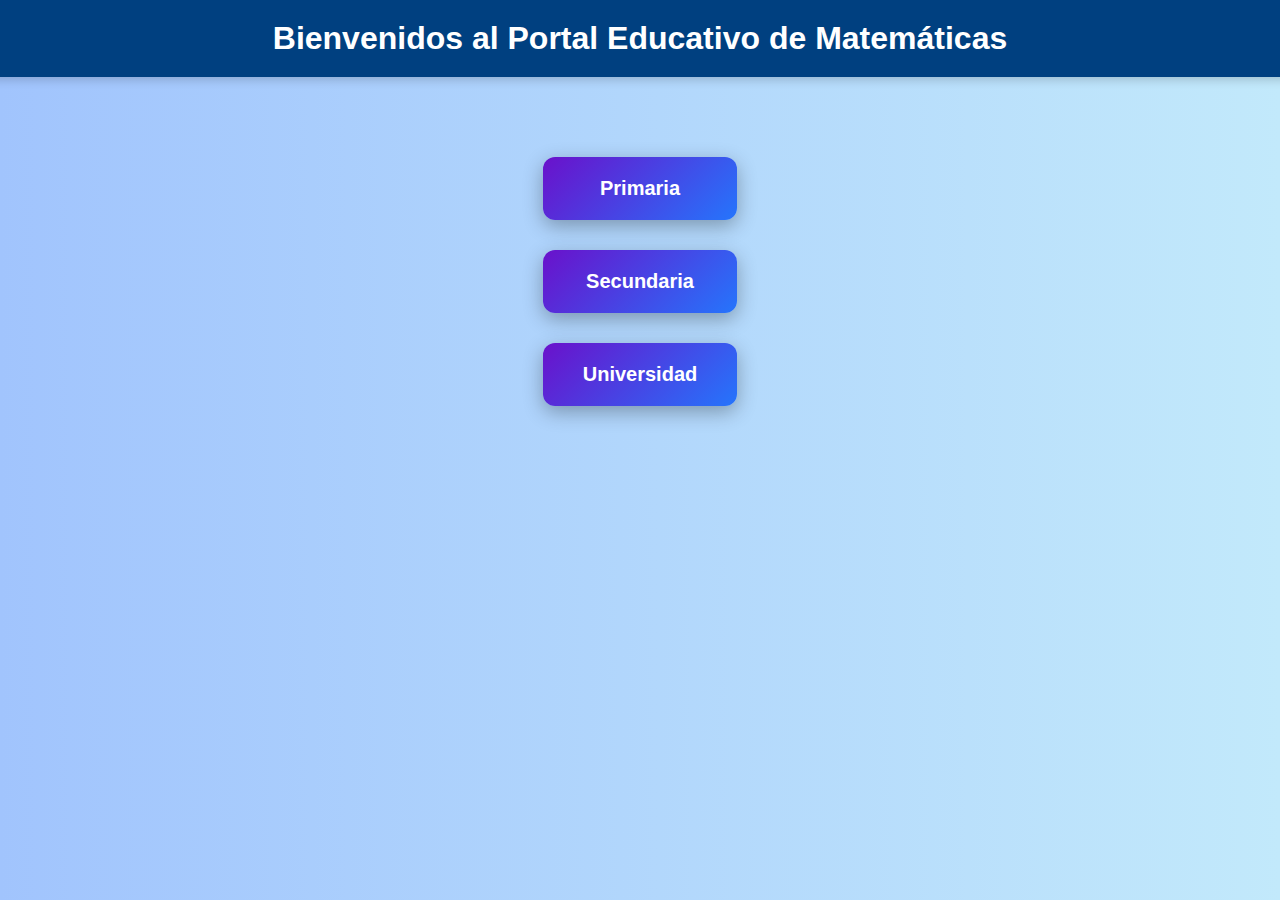
<file: index.html>
<!-- index.html -->
<!DOCTYPE html>
<html lang="es">
<head>
    <meta charset="UTF-8">
    <meta name="viewport" content="width=device-width, initial-scale=1.0">
    <title>Portal Educativo</title>
    <link rel="stylesheet" href="styles.css">
</head>
<body>
    <header>
        <h1>Bienvenidos al Portal Educativo de Matemáticas</h1>
    </header>
    <main class="botonera">
        <button onclick="irAPagina('primaria.html')">Primaria</button>
        <button onclick="irAPagina('secundaria.html')">Secundaria</button>
        <button onclick="irAPagina('universidad.html')">Universidad</button>
    </main>
    <script src="script.js"></script>
</body>
</html>
</file>
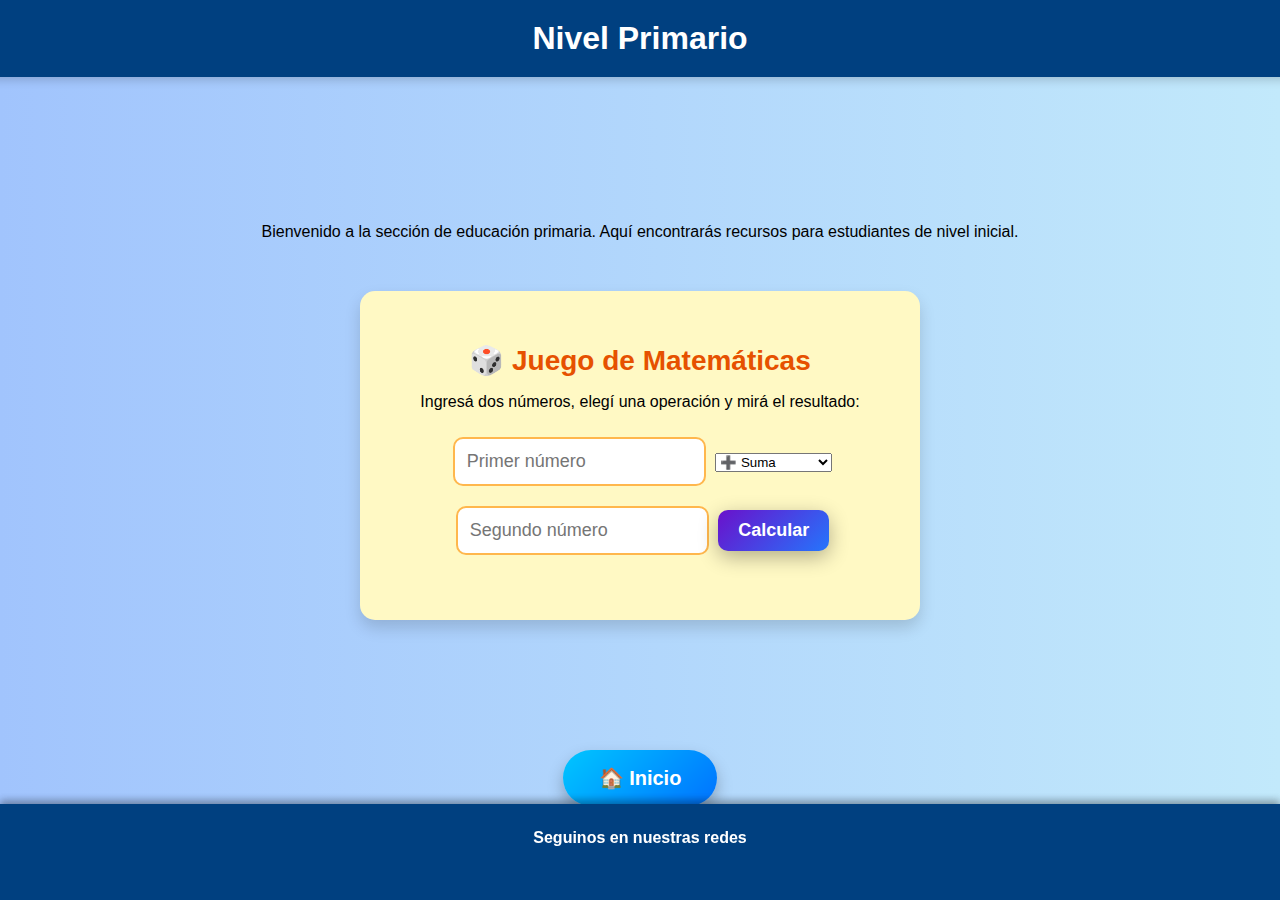
<file: primaria.html>
<!DOCTYPE html>
<html lang="es">
<head>
    <meta charset="UTF-8">
    <meta name="viewport" content="width=device-width, initial-scale=1.0">
    <title>Primaria</title>
    <link rel="stylesheet" href="styles.css">
</head>
<footer>
    <p>Seguinos en nuestras redes</p>
    <div class="redes">
        <a href="https://www.youtube.com/@capacitacionesinfo" target="_blank"><i class="fab fa-youtube"></i></a>
        <a href="https://www.instagram.com/capacitacionesinfo" target="_blank"><i class="fab fa-instagram"></i></a>
        <a href="https://www.facebook.com/capacitacionesinfo" target="_blank"><i class="fab fa-facebook-f"></i></a>
    </div>
</footer>
<body>
    <header>
        <h1>Nivel Primario</h1>
    </header>
    <main style="padding: 40px;">
        <p>Bienvenido a la sección de educación primaria. Aquí encontrarás recursos para estudiantes de nivel inicial.</p>
       
    <section class="suma-section">
        <h2>🎲 Juego de Matemáticas</h2>
        <p>Ingresá dos números, elegí una operación y mirá el resultado:</p>

        <div class="suma-form">
            <input type="number" id="num1" placeholder="Primer número">
            <select id="operacion">
                <option value="+">➕ Suma</option>
                <option value="-">➖ Resta</option>
                <option value="*">✖ Multiplicación</option>
            </select>
            <input type="number" id="num2" placeholder="Segundo número">
            <button onclick="calcularOperacion()">Calcular</button>
        </div>

        <div class="resultado-suma" id="resultadoOperacion">
            <!-- Resultado visual -->
        </div>
    </section>

   
    </main>

    <button class="btn-inicio" onclick="window.location.href='index.html'">🏠 Inicio</button>
    
    <footer>
        <p>Seguinos en nuestras redes</p>
        <div class="redes">
            <a href="https://www.youtube.com/@capacitacionesinfo" target="_blank"><i class="fab fa-youtube"></i></a>
            <a href="https://www.instagram.com/capacitacionesinfo" target="_blank"><i class="fab fa-instagram"></i></a>
            <a href="https://www.facebook.com/capacitacionesinfo" target="_blank"><i class="fab fa-facebook-f"></i></a>
        </div>
    </footer>

    <script src="script.js"></script>
</body>

</html>
</file>
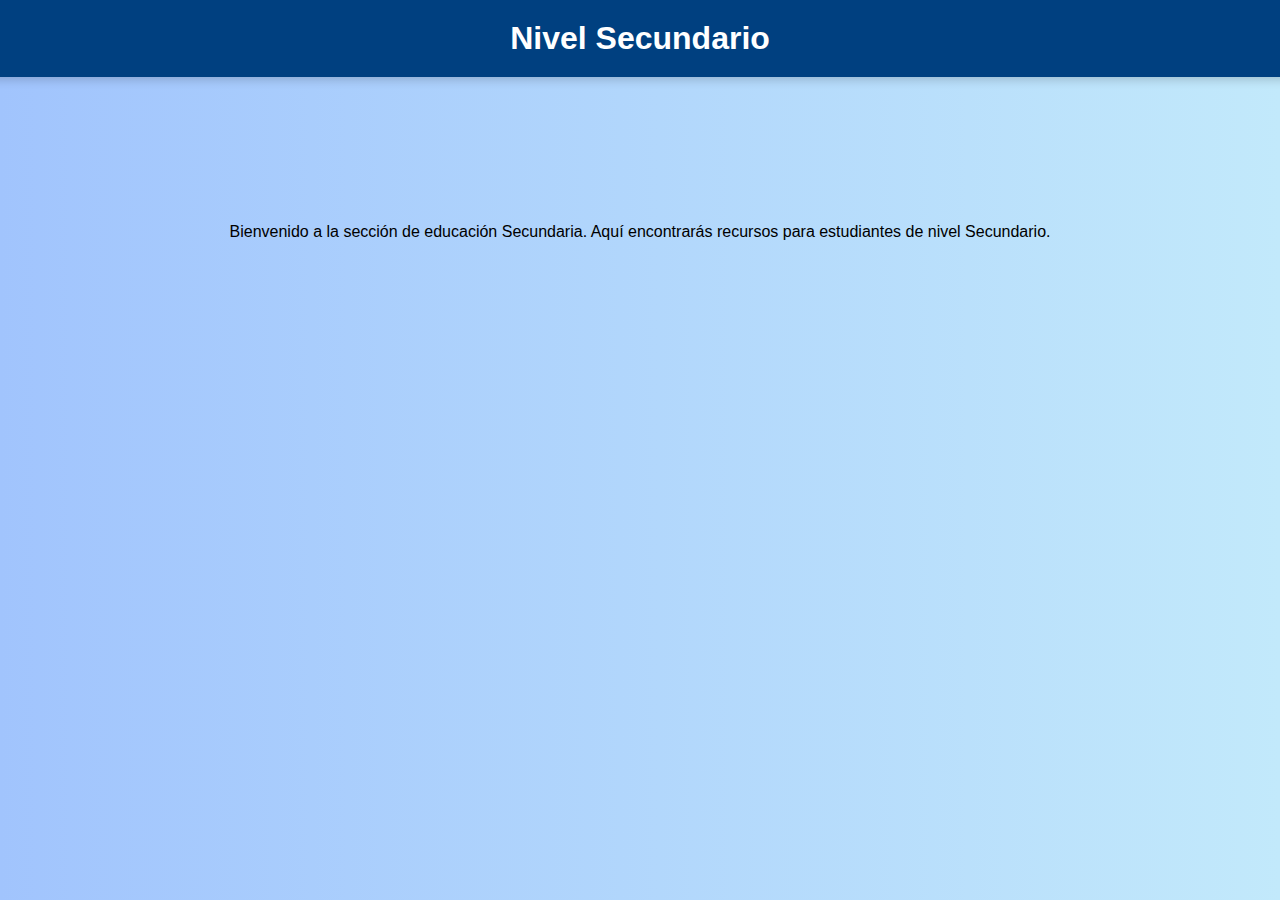
<file: secundaria.html>
<!DOCTYPE html>
<html lang="es">
<head>
    <meta charset="UTF-8">
    <meta name="viewport" content="width=device-width, initial-scale=1.0">
    <title>Primaria</title>
    <link rel="stylesheet" href="styles.css">
</head>
<body>
    <header>
        <h1>Nivel Secundario</h1>
    </header>
    <main style="padding: 40px;">
        <p>Bienvenido a la sección de educación Secundaria. Aquí encontrarás recursos para estudiantes de nivel Secundario.</p>
    </main>
</body>
</html>
</file>
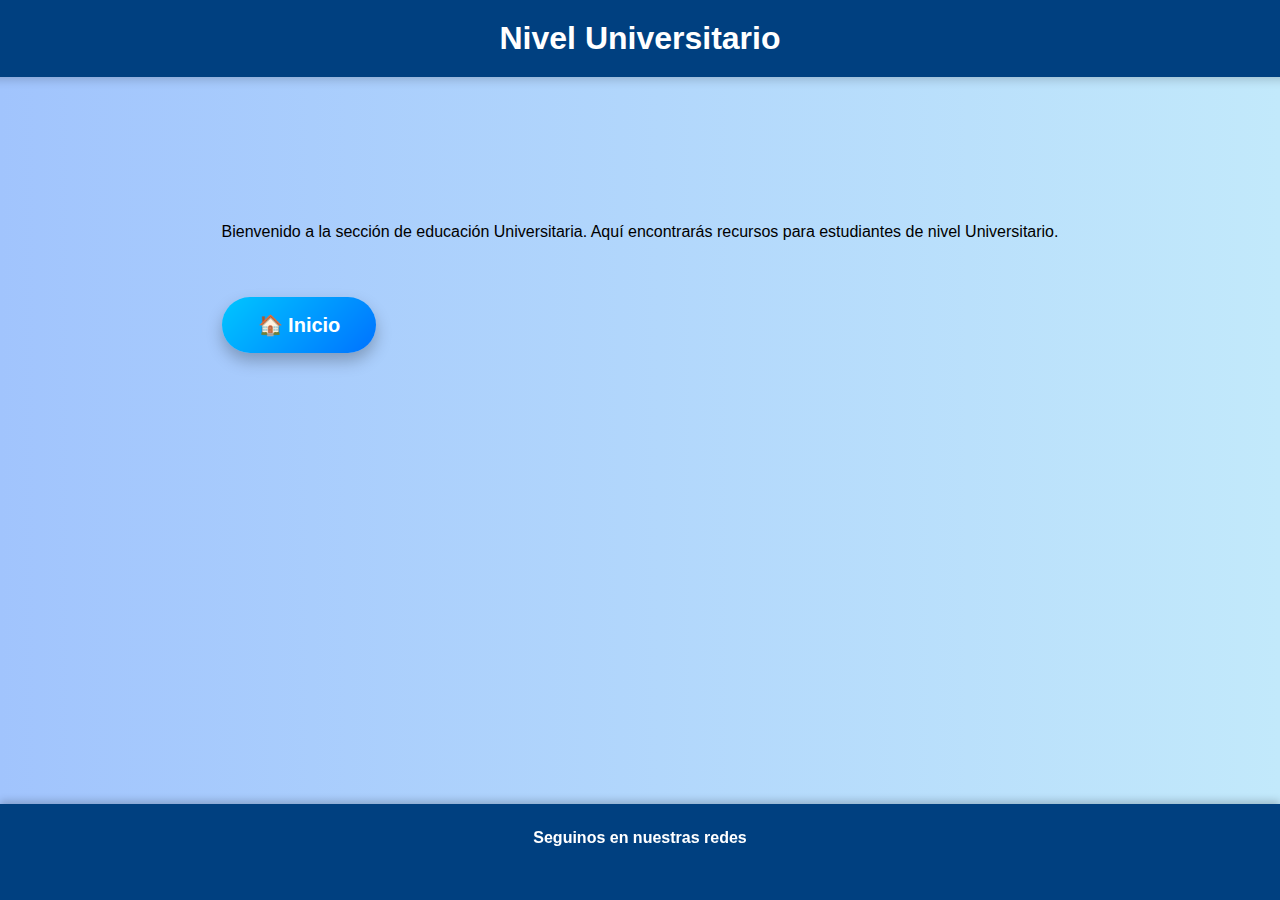
<file: universidad.html>
<!DOCTYPE html>
<html lang="es">
<head>
    <meta charset="UTF-8">
    <meta name="viewport" content="width=device-width, initial-scale=1.0">
    <title>Primaria</title>
    <link rel="stylesheet" href="styles.css">
</head>
<footer>
    <p>Seguinos en nuestras redes</p>
    <div class="redes">
        <a href="https://www.youtube.com/@capacitacionesinfo" target="_blank"><i class="fab fa-youtube"></i></a>
        <a href="https://www.instagram.com/capacitacionesinfo" target="_blank"><i class="fab fa-instagram"></i></a>
        <a href="https://www.facebook.com/capacitacionesinfo" target="_blank"><i class="fab fa-facebook-f"></i></a>
    </div>
</footer>
<body>
    <header>
        <h1>Nivel Universitario</h1>
    </header>
    <main style="padding: 40px;">
        <p>Bienvenido a la sección de educación Universitaria. Aquí encontrarás recursos para estudiantes de nivel Universitario.</p>
        <button class="btn-inicio" onclick="irAPagina('index.html')">🏠 Inicio</button>
    </main>
</body>
</html>
</file>
<file: styles.css>
/* Estilos generales */
body {
    margin: 0;
    font-family: 'Segoe UI', sans-serif;
    background: linear-gradient(to right, #a1c4fd, #c2e9fb);
    display: flex;
    flex-direction: column;
    align-items: center;
    min-height: 100vh;
}

header {
    background-color: #004080;
    color: white;
    width: 100%;
    padding: 20px;
    text-align: center;
    box-shadow: 0 2px 10px rgba(0,0,0,0.2);
}

h1 {
    margin: 0;
}

.botonera {
    margin-top: 80px;
    display: flex;
    flex-direction: column;
    gap: 30px;
}

button {
    padding: 20px 40px;
    font-size: 20px;
    font-weight: bold;
    border: none;
    border-radius: 12px;
    background: linear-gradient(135deg, #6a11cb, #2575fc);
    color: white;
    cursor: pointer;
    transition: transform 0.3s, box-shadow 0.3s;
    box-shadow: 0 6px 20px rgba(0, 0, 0, 0.3);
}

button:hover {
    transform: scale(1.05);
    box-shadow: 0 10px 25px rgba(0, 0, 0, 0.4);
}
.volver {
    margin-top: 40px;
    padding: 16px 32px;
    font-size: 18px;
    border: 2px solid white;
    border-radius: 25px;
    background: radial-gradient(circle, #ff758c, #ff7eb3);
    color: white;
    font-weight: bold;
    cursor: pointer;
    box-shadow: 0 5px 15px rgba(0,0,0,0.3);
    transition: all 0.3s ease-in-out;
}

.volver:hover {
    transform: scale(1.08);
    background: radial-gradient(circle, #ff416c, #ff4b2b);
    box-shadow: 0 8px 20px rgba(0,0,0,0.4);
}
footer {
    background-color: #004080;
    color: white;
    text-align: center;
    padding: 20px 0;
    position: fixed;
    bottom: 0;
    width: 100%;
    box-shadow: 0 -3px 8px rgba(0, 0, 0, 0.2);
}

footer p {
    margin: 5px 0;
    font-weight: bold;
}

.redes a {
    margin: 0 10px;
    color: white;
    font-size: 24px;
    transition: transform 0.3s ease, color 0.3s ease;
}

.redes a:hover {
    transform: scale(1.2);
    color: #ffd700;
}
/* NAVBAR */
.navbar {
    position: fixed;
    top: 0;
    width: 100%;
    background-color: #004080;
    display: flex;
    justify-content: space-between;
    align-items: center;
    padding: 15px 30px;
    color: white;
    z-index: 1000;
    box-shadow: 0 2px 8px rgba(0, 0, 0, 0.2);
}

.navbar .logo {
    font-size: 22px;
    font-weight: bold;
}

.navbar .menu {
    display: flex;
    gap: 25px;
}

.navbar .menu a {
    color: white;
    text-decoration: none;
    font-weight: bold;
    transition: color 0.3s;
}

.navbar .menu a:hover {
    color: #ffd700;
}

.menu-toggle {
    display: none;
    font-size: 24px;
    cursor: pointer;
}

/* MAIN padding para que no tape la navbar */
main {
    margin-top: 90px;
}

/* RESPONSIVE */
@media (max-width: 768px) {
    .navbar .menu {
        flex-direction: column;
        background-color: #004080;
        position: absolute;
        top: 60px;
        right: 0;
        width: 100%;
        display: none;
        text-align: center;
        padding: 10px 0;
    }

    .navbar .menu a {
        padding: 12px;
        border-top: 1px solid rgba(255, 255, 255, 0.2);
    }

    .menu-toggle {
        display: block;
    }

    .navbar.open .menu {
        display: flex;
    }
}
.btn-inicio {
    margin-top: 40px;
    padding: 16px 36px;
    font-size: 20px;
    font-weight: bold;
    border: none;
    border-radius: 30px;
    background: linear-gradient(135deg, #00c6ff, #0072ff);
    color: white;
    cursor: pointer;
    box-shadow: 0 8px 16px rgba(0, 0, 0, 0.25);
    transition: all 0.3s ease;
}

.btn-inicio:hover {
    background: linear-gradient(135deg, #0072ff, #00c6ff);
    transform: scale(1.05);
    box-shadow: 0 12px 20px rgba(0, 0, 0, 0.35);
}
.suma-section {
    margin: 50px auto;
    padding: 30px;
    max-width: 500px;
    background-color: #fff9c4;
    border-radius: 15px;
    text-align: center;
    box-shadow: 0 8px 16px rgba(0,0,0,0.15);
}

.suma-section h2 {
    margin-bottom: 10px;
    color: #e65100;
    font-size: 28px;
}

.suma-form input {
    width: 45%;
    padding: 12px;
    margin: 10px 5px;
    font-size: 18px;
    border: 2px solid #ffb74d;
    border-radius: 10px;
}

.suma-form button {
    padding: 10px 20px;
    background-color: #ff9800;
    color: white;
    font-size: 18px;
    font-weight: bold;
    border: none;
    border-radius: 10px;
    cursor: pointer;
    transition: background 0.3s ease;
}

.suma-form button:hover {
    background-color: #f57c00;
}

.resultado-suma {
    margin-top: 25px;
    font-family: 'Courier New', monospace;
    font-size: 26px;
    color: #4e342e;
}
</file>
